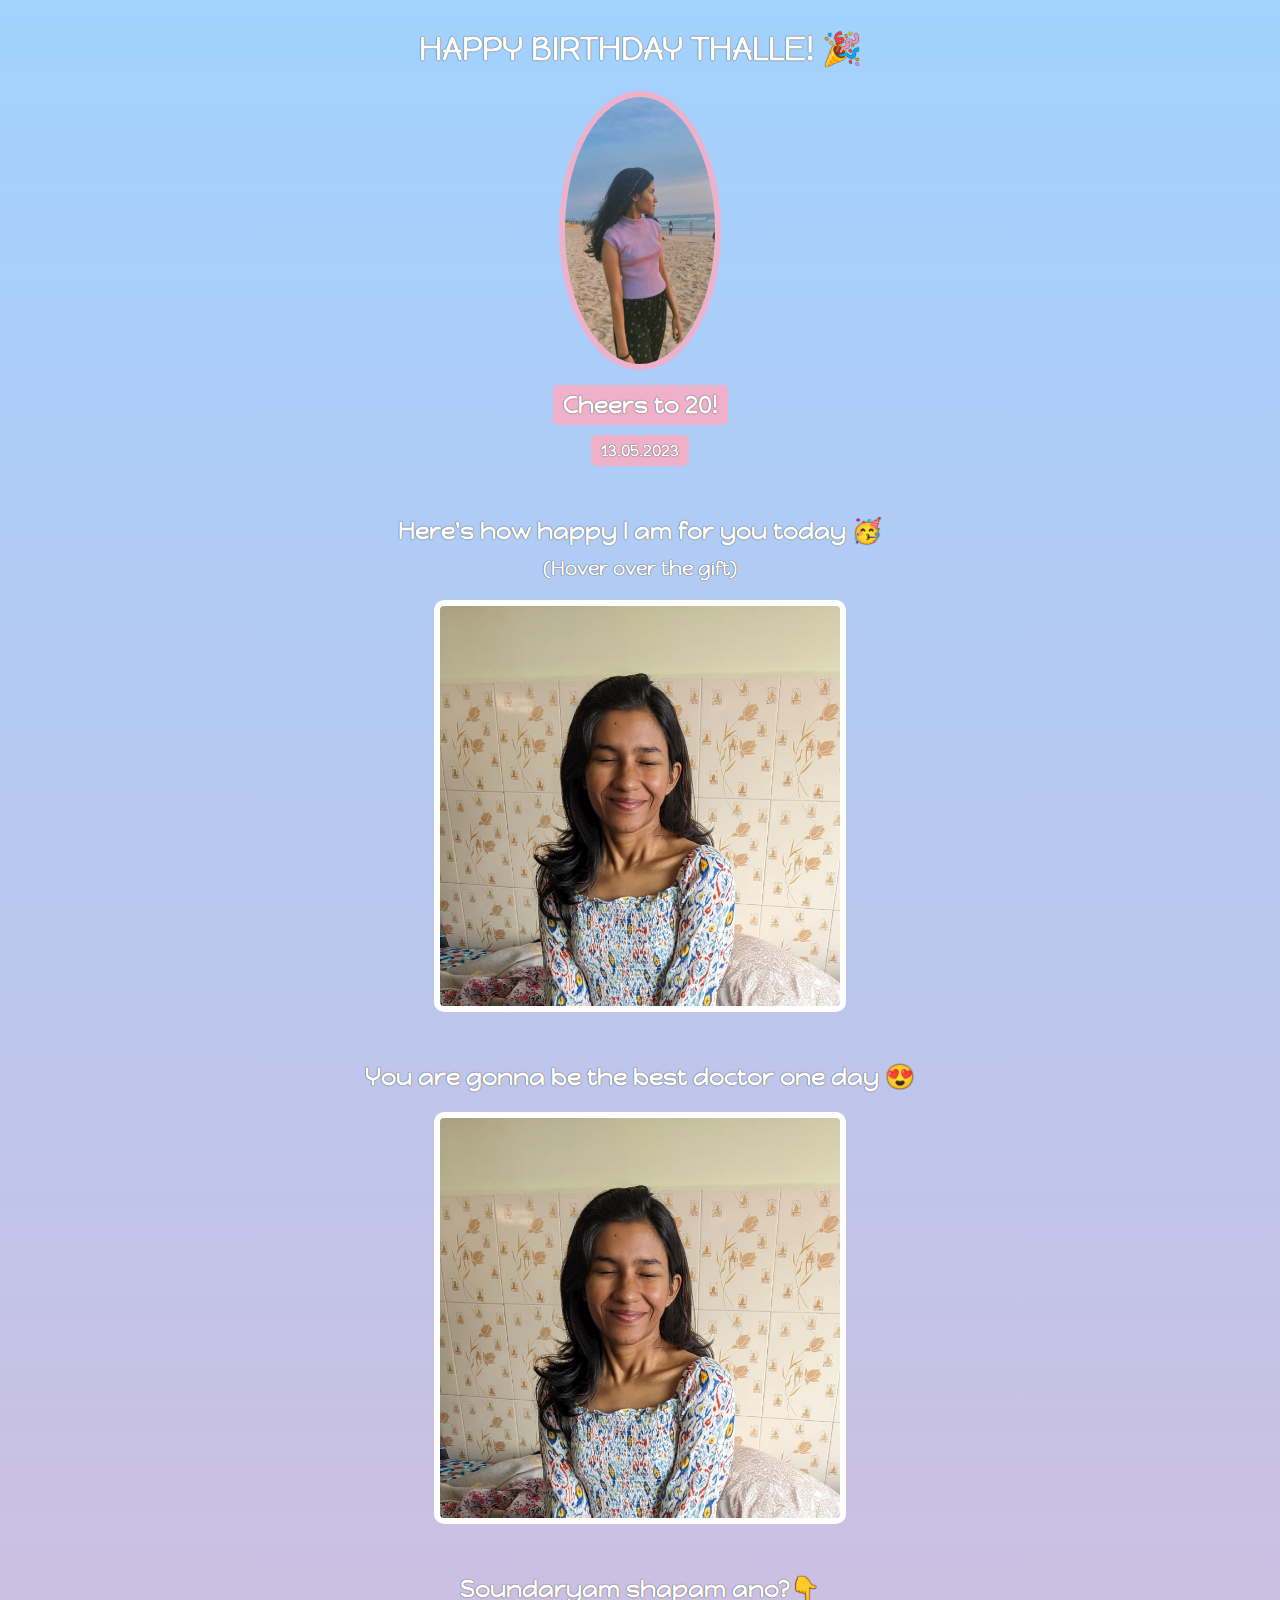
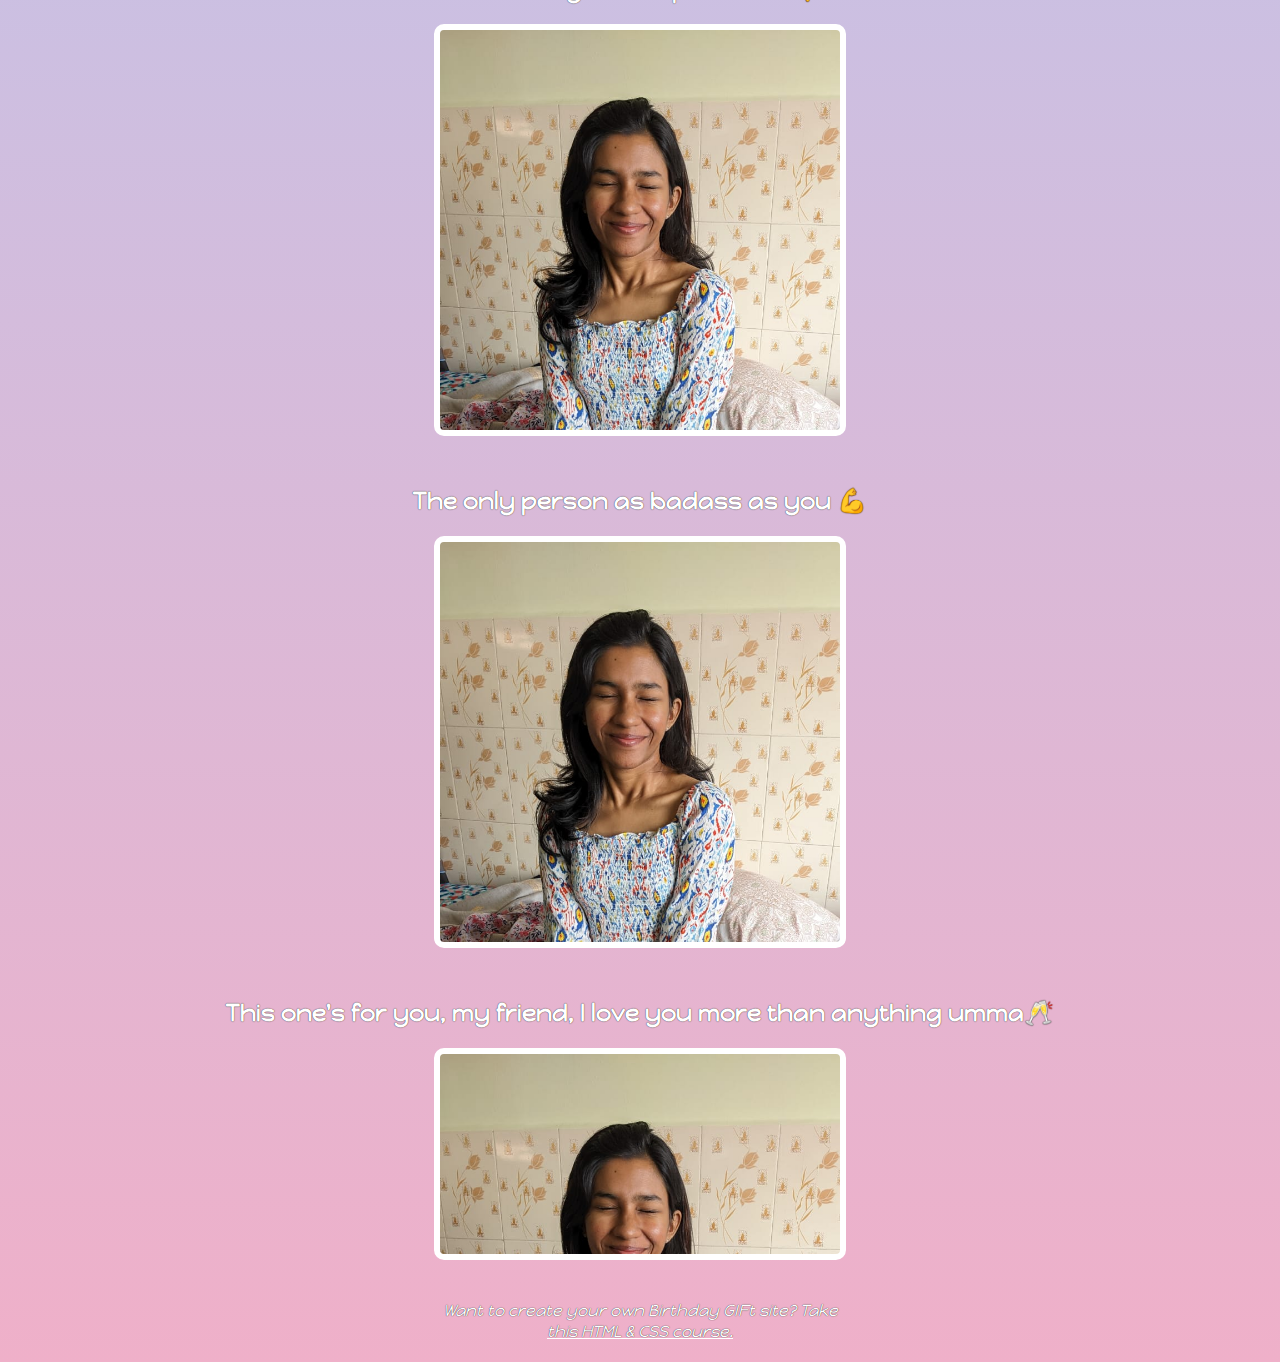
<file: birthday-gift/index.html>
<html>
    <head>
        <link rel="preconnect" href="https://fonts.googleapis.com">
        <link rel="preconnect" href="https://fonts.gstatic.com" crossorigin>
        <link href="https://fonts.googleapis.com/css2?family=Happy+Monkey&display=swap" rel="stylesheet">
        <link rel="stylesheet" href="styles.css">
    </head>
    <body>
        <div id="header">
            <h1>HAPPY BIRTHDAY THALLE! 🎉</h1>
            <img id="bff-img" src="images/WhatsApp Image 2023-05-13 at 15.29.06 (3).jpeg">
            <h2 id="bday-age">Cheers to 20!</h2>
            <h4 id="bday-date">13.05.2023</h4>
        </div>
        
        <div class="gift-section">
            <h2 class="gift-title">Here's how happy I am for you today 🥳</h2>
            <h3 class="gift-hint">(Hover over the gift)</h3>
            <div class="gift-img" id="gift-img-happy"></div>
        </div>
        
        <div class="gift-section">
            <h2 class="gift-title">You are gonna be the best doctor one day 😍</h2>
            <div class="gift-img" id="gift-img-hot"></div>
        </div>
        
        <div class="gift-section">
            <h2 class="gift-title">Soundaryam shapam ano?👇</h2>
            <div class="gift-img" id="gift-img-genius"></div>
        </div>
        
        <div class="gift-section">
            <h2 class="gift-title">The only person as badass as you 💪</h2>
            <div class="gift-img" id="gift-img-badass"></div>
        </div>
        
         <div class="gift-section">
            <h2 class="gift-title">This one's for you, my friend, I love you more than anything umma🥂</h2>
            <div class="gift-img" id="gift-img-cheers"></div>
        </div>
        
        <p id="footer">Want to create your own Birthday GIFt site? Take <a href="https://scrimba.com/learn/htmlandcss" target="_blank">this HTML & CSS course.</a></p>
        
    </body>
</html>
</file>
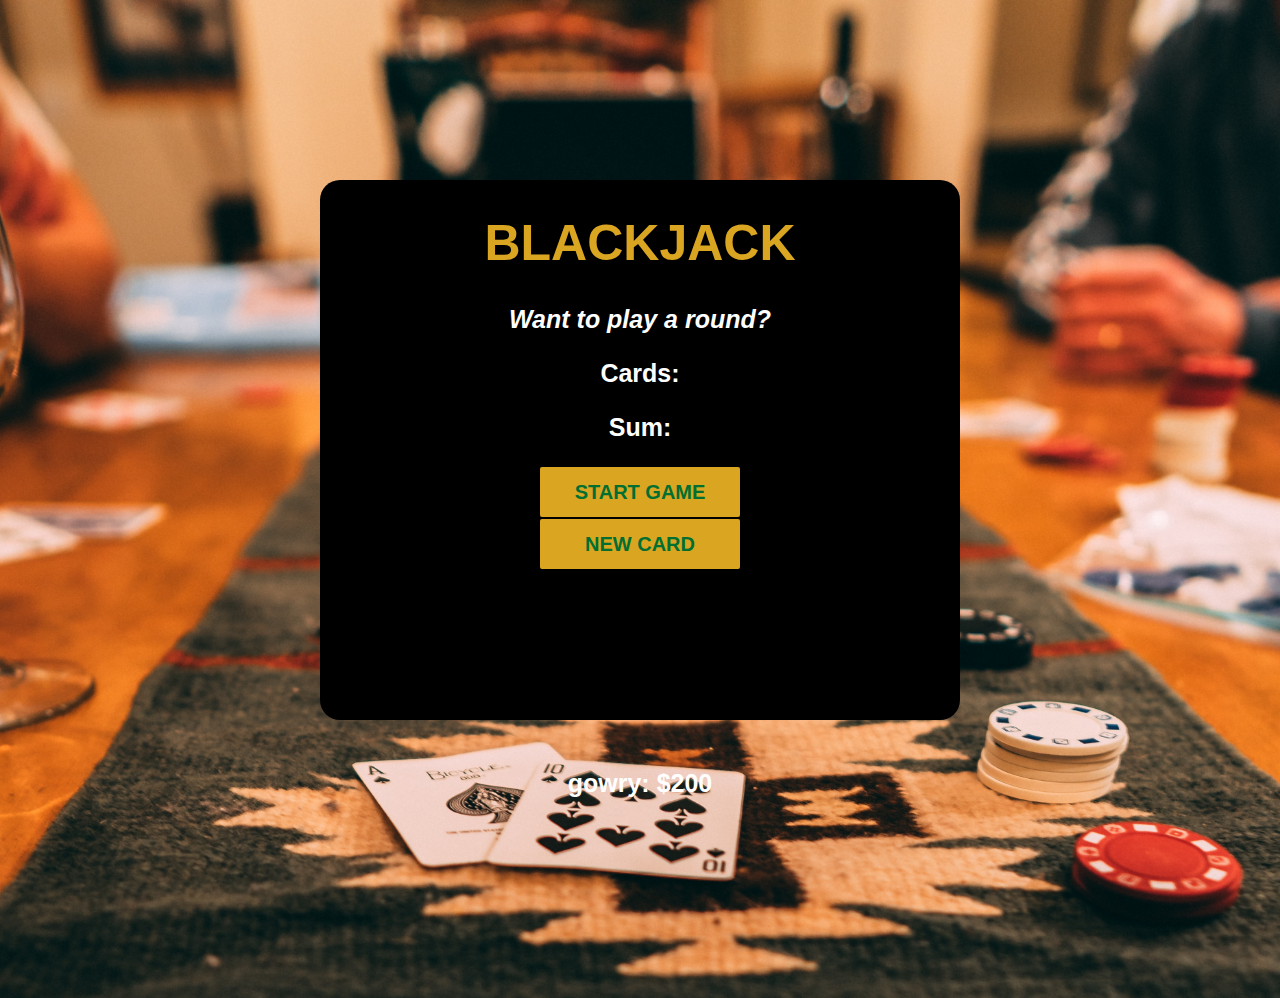
<file: blackjack/index.html>
<html>
    <head>
        <link rel="stylesheet" href="index.css">
    </head>
    <body>
        <div class="container">
            <h1 class="blacki">BLACKJACK</h1>
            <p id="message-el">Want to play a round?</p>
            <p id="cards-el">Cards:</p>
            <p id="sum-el">Sum:</p>
            <button onclick="startGame()">START GAME</button>
            <button onclick="newCard()">NEW CARD</button>
            <p class="player-class" id="player-el"></p>
        </div>
            <script src="index.js"></script>
    </body>
</html>
</file>
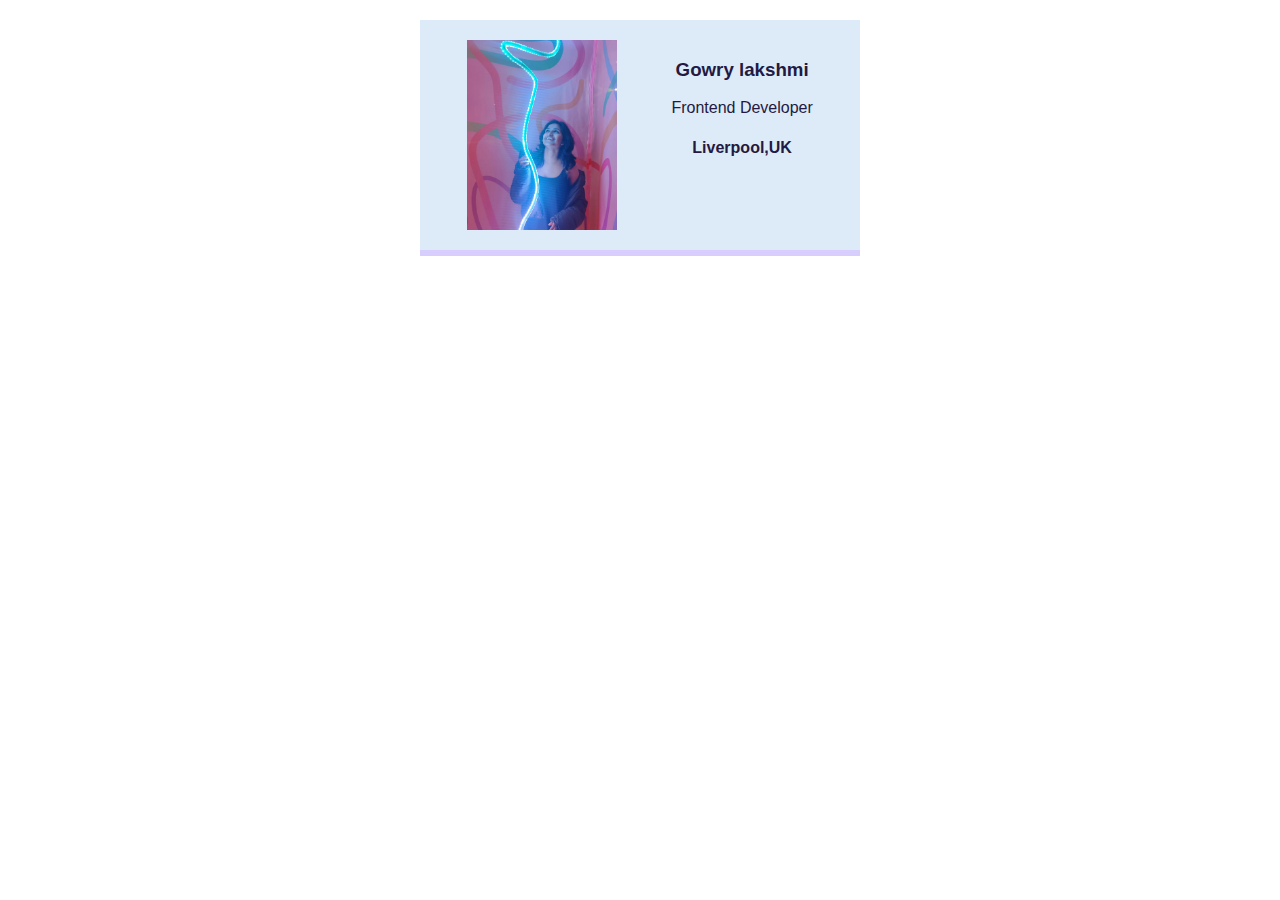
<file: business_card/index.html>
<html>
    <head>
        <link rel="stylesheet" href="styles.css" />
    </head>
    <body>
        <div class="card">
            <img class="avatar" src="per.png">
            <div >
                <h3>Gowry lakshmi</h3>
                <p>Frontend Developer</p>
                <h4>Liverpool,UK</h4>
            </div>
        </div>
    </body>
</html>
</file>
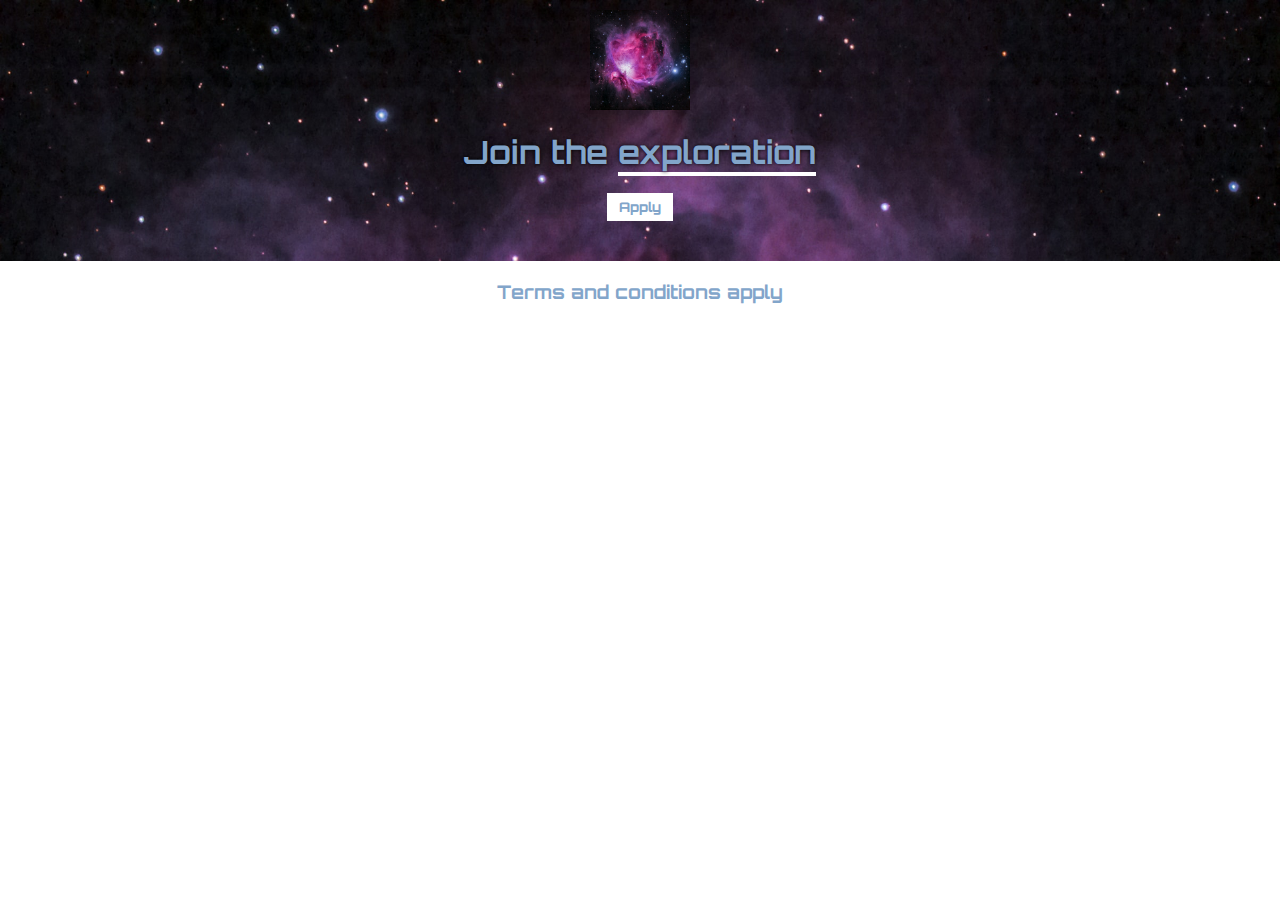
<file: space-exploration/index.html>
<html>
    <head>
        <link rel="preconnect" href="https://fonts.googleapis.com">
        <link rel="preconnect" href="https://fonts.gstatic.com" crossorigin>
        <link href="https://fonts.googleapis.com/css2?family=Orbitron:wght@400;800&display=swap" rel="stylesheet">
        <link rel="stylesheet" href="styles.css" />
    </head>
    <body>
        <div id="hero">
            <img src="uni.jpg" id="main-logo">
            <h1 id="title">Join the <span class="underline">exploration</span></h1>
            <button class="btn">Apply</button>
        </div>
        <h3>Terms and conditions apply</h3>
    </body>
</html>
</file>
<file: birthday-gift/styles.css>
body {
    text-align: center;
    font-family: 'Happy Monkey', cursive;
    background: linear-gradient(#a2d2ff, #EFB0C9);
    color: #ffffff;
}

h1, h2, h3, h4, p {
    text-shadow: 0 0 1px black;
}

#bff-img {
    width: 150px;
    border-radius: 50%;
    border: 6px solid #EFB0C9;
    margin-bottom: 10px;
}

#bday-age {
    background: #EFB0C9;
    padding: 5px 10px;
    border-radius: 5px;
    margin: 5px 0 10px 0;
}

#bday-date {
    margin: 0;
    background: #EFB0C9;
    padding: 5px 10px;
    border-radius: 5px;
}

#header {
    display: flex;
    flex-direction: column;
    align-items: center;
}

.gift-section {
    margin-top: 50px;
}

.gift-title {
    margin-bottom: 10px;
}

.gift-hint {
    margin-top: 0;
}

#gift-img-cheers {
    height: 200px;
}

.gift-img {
    margin: 20px auto;
    max-width: 400px;
    height: 400px;
    border: 6px solid white;
    border-radius: 10px;
    background-image: url("images/WhatsApp Image 2023-05-13 at 15.27.34.jpeg");
    background-size: cover;
}

#gift-img-happy:hover {
    background-image: url("images/WhatsApp Image 2023-05-13 at 15.29.06 (2).jpeg");
}

#gift-img-hot:hover {
    background-image: url("images/WhatsApp Image 2023-05-13 at 15.29.06.jpeg");
}

#gift-img-genius:hover {
    background-image: url("images/WhatsApp Image 2023-04-27 at 11.16.15.jpeg");
}

#gift-img-badass:hover {
    background-image: url("images/WhatsApp Image 2023-05-13 at 15.29.06 (1).jpeg");
}

#gift-img-cheers:hover {
    background-image: url("images/hearts.jpeg");
}

#footer {
    font-style: italic;
    width: 400px;
    margin: 40px auto 20px;
}

a {
    color: white;
}

/* 
Add the footer paragraph according to the design. 
Configure the anchor tag to open the link in a new tab.
Forgotten how to do it? Google it! 

Link: 
https://scrimba.com/learn/htmlandcss

Text:
Want to create your own Birthday GIFt site? Take this HTML & CSS course.
*/
</file>
<file: blackjack/index.css>
body {
    font-family: 'Trebuchet MS', 'Lucida Sans Unicode', 'Lucida Grande', Arial, sans-serif;
    background-image: url("photo.jpg"); 
    background-size: cover;
    font-weight: bold;
    color: white;
    text-align: center;
    /* display: flex;
    flex-direction: column;
    justify-content: center;
    align-items: center;  */
    font-size: 25px;
    
}
.blacki{
    font-size: 50px;
}
#player-el{
    padding-bottom: 200px;
}
.player-class{
    margin-top: 200px;
}
.container{

    background-color: black;
    position:absolute;
    top: 50%;
    left: 50%;
    transform: translate(-50%,-50%);
    height: 60%;
    width:50%;
    border-radius: 20px;
}

h1 {
    color: goldenrod;
}

#message-el {
    font-style: italic;
}

button {
    color: #016f32;
    width: 200px;
    height: 50px;
    background: goldenrod;
    padding-top: 5px;
    padding-bottom: 5px;
    font-weight: bold;
    font-size: 20px;
    border: none;
    border-radius: 2px;
    margin-bottom: 2px;
    margin-top: 2px;
    display: flex;
    flex-direction: column;
    justify-content: center;
    align-items: center;
    margin-left: auto;
    margin-right: auto;
}
</file>
<file: business_card/styles.css>
body {
    margin: 20px;
    /*
    Challenge:
    Find a web safe font you like, and add it 
    to your card.
    */
    font-family: Verdana, Geneva, Tahoma, sans-serif;
}

.avatar {
    width: 150px;
}

.card {
    width: 400px;
    margin: 0 auto;
    padding: 20px;
    display: flex;
    justify-content: space-around;
    text-align: center;
    background: #ddebf8;
    color: #231942;
    border-bottom: 6px solid #d8cefe;
        
    /*
    Challenge:
    Find a color palette you like on Coolors.co
    and use it in your business card.
     */
}

.border-blue {
    border: 1px dotted blue;
}
</file>
<file: space-exploration/styles.css>
body {
    margin: 0;
    color: #82a5ca;
    text-align: center;
    font-family: 'Orbitron', sans-serif;
}

#hero {
    background-image: url("uni.jpg");
    background-size: cover;
    padding: 10px 0 40px 0;
}

#main-logo {
    width: 100px;
}

#title {
    text-shadow: 0px 0px 4px black;
}

.btn {
    padding: 6px 12px;
    background: white;
    border: none;
    font-family: 'Orbitron', sans-serif;
    color: #82a5ca;
    font-weight: 800;
}

.underline {
    border-bottom: 4px solid white;
}
</file>
